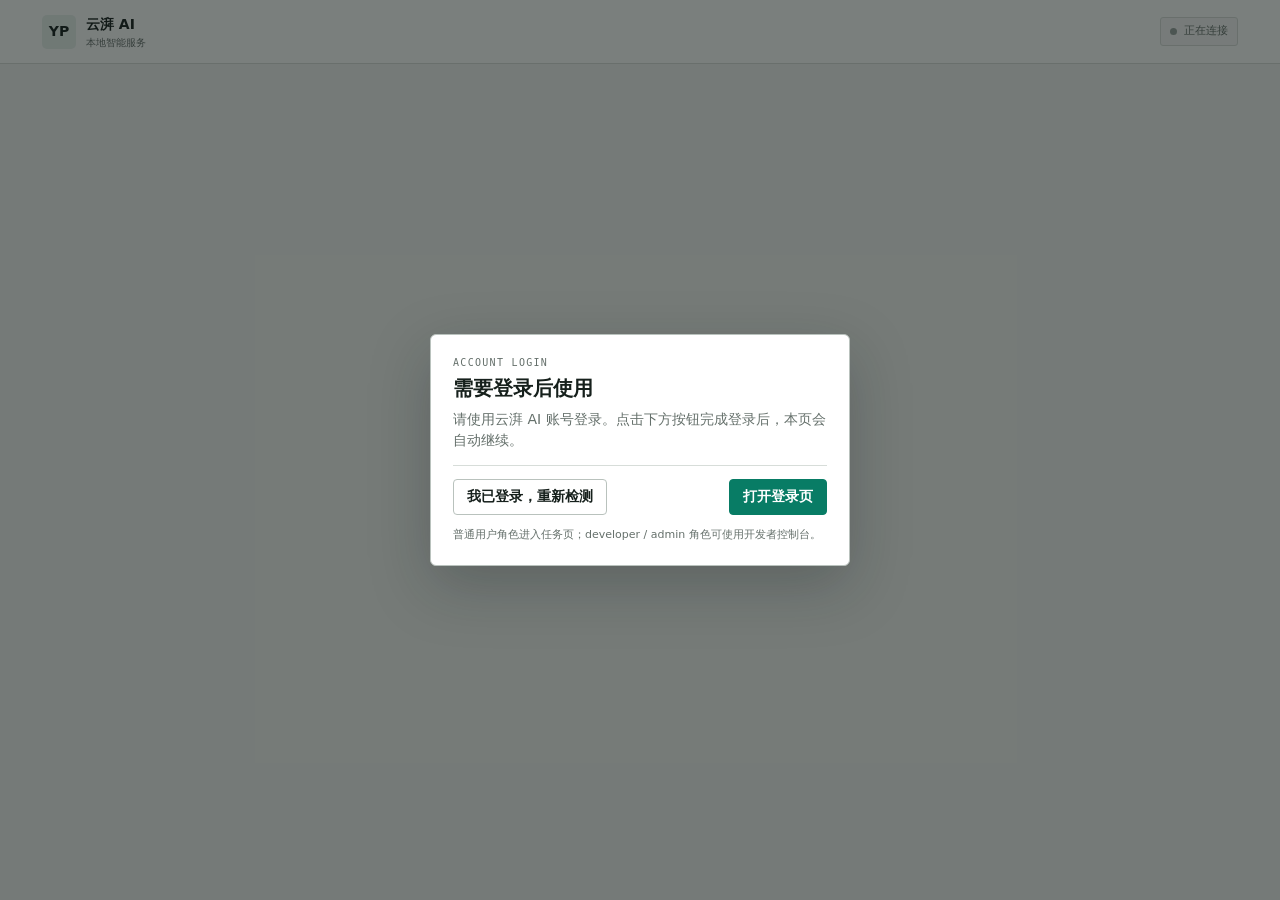
<file: agent_platform/static/index.html>
<!doctype html>
<html lang="zh-CN">
<head>
  <meta charset="utf-8">
  <meta name="viewport" content="width=device-width,initial-scale=1">
  <meta name="description" content="云湃 AI 通用任务界面">
  <title>云湃 AI</title>
  <link rel="stylesheet" href="styles.css">
</head>
<body data-mode="user" class="user-mode" data-login-url="__RUOYI_LOGIN_URL__" data-logout-url="__RUOYI_LOGOUT_URL__" data-manage-url="__RUOYI_MANAGE_URL__">
  <a class="skip-link" href="#pageRoot">跳到任务区</a>
  <div class="user-shell">
    <header class="user-topbar">
      <a class="user-brand" href="./" aria-label="云湃 AI 首页"><span class="brand-mark">YP</span><span><b>云湃 AI</b><small>本地智能服务</small></span></a>
      <div class="user-topbar-side">
        <span id="userIdentity" class="user-identity"></span>
        <button id="userLogout" class="button small quiet" type="button" hidden>退出</button>
        <span id="runtimeBadge" class="runtime-badge"><i></i>正在连接</span>
      </div>
    </header>
    <main id="pageRoot" class="user-page" tabindex="-1" aria-live="polite"></main>
    <footer class="user-footer">
      <a id="developerEntry" class="developer-entry" href="developer" hidden>开发者控制台 ↗</a>
    </footer>
  </div>
  <div id="toastRegion" class="toast-region" aria-live="assertive"></div>
  <script src="app.js" defer></script>
</body>
</html>
</file>
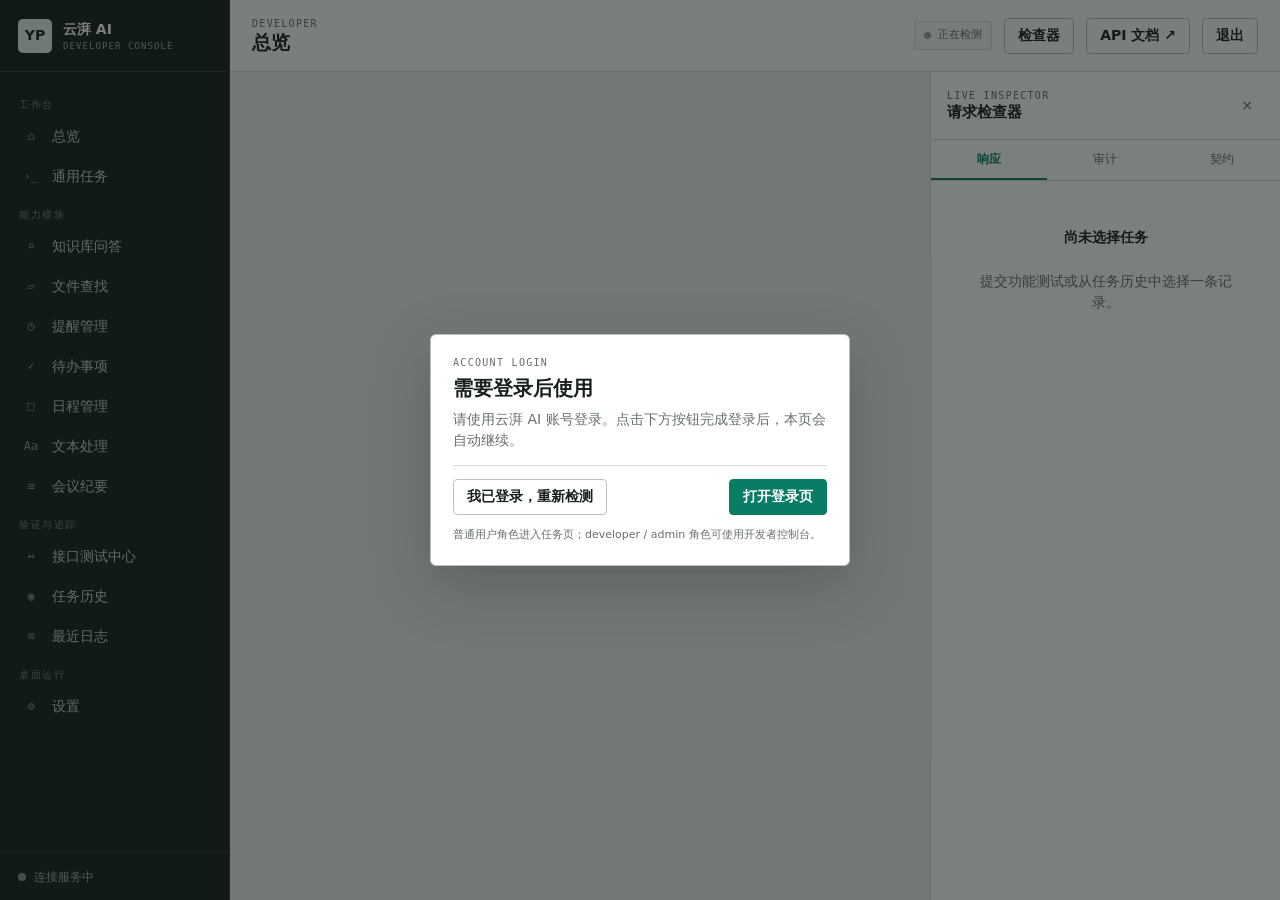
<file: agent_platform/static/developer.html>
<!doctype html>
<html lang="zh-CN">
<head>
  <meta charset="utf-8">
  <meta name="viewport" content="width=device-width,initial-scale=1">
  <meta name="description" content="云湃 AI 开发者控制台">
  <title>云湃 AI · 开发者控制台</title>
  <link rel="stylesheet" href="styles.css">
</head>
<body data-mode="developer" data-login-url="__RUOYI_LOGIN_URL__" data-logout-url="__RUOYI_LOGOUT_URL__" data-manage-url="__RUOYI_MANAGE_URL__">
  <a class="skip-link" href="#pageRoot">跳到主要内容</a>
  <div class="app-shell">
    <aside id="sidebar" class="sidebar" aria-label="主要功能">
      <div class="brand"><span class="brand-mark">YP</span><span><b>云湃 AI</b><small>DEVELOPER CONSOLE</small></span></div>
      <nav id="mainNav" class="main-nav">
        <p class="nav-label">工作台</p>
        <a href="#overview" data-route="overview"><span>⌂</span>总览</a>
        <a href="#console" data-route="console"><span>›_</span>通用任务</a>
        <p class="nav-label">能力模块</p>
        <a href="#knowledge" data-route="knowledge"><span>⌕</span>知识库问答</a>
        <a href="#files" data-route="files"><span>▱</span>文件查找</a>
        <a href="#reminders" data-route="reminders"><span>◷</span>提醒管理</a>
        <a href="#todos" data-route="todos"><span>✓</span>待办事项</a>
        <a href="#schedule" data-route="schedule"><span>□</span>日程管理</a>
        <a href="#text" data-route="text"><span>Aa</span>文本处理</a>
        <a href="#meetings" data-route="meetings"><span>≡</span>会议纪要</a>
        <p class="nav-label">验证与追踪</p>
        <a href="#api-lab" data-route="api-lab"><span>↔</span>接口测试中心</a>
        <a href="#tasks" data-route="tasks"><span>◉</span>任务历史</a>
        <a href="#logs" data-route="logs"><span>≋</span>最近日志</a>
        <p class="nav-label">桌面运行</p>
        <a href="#settings" data-route="settings"><span>⚙</span>设置</a>
      </nav>
      <div class="sidebar-foot"><span id="sideHealthDot" class="status-dot"></span><span id="sideHealthText">连接服务中</span></div>
    </aside>
    <div id="navBackdrop" class="backdrop" hidden></div>
    <div class="workspace">
      <header class="topbar">
        <div class="topbar-left">
          <button id="menuButton" class="icon-button menu-button" aria-label="打开导航" aria-expanded="false">☰</button>
          <div><span id="pageEyebrow" class="eyebrow">DEVELOPER</span><h1 id="pageTitle">总览</h1></div>
        </div>
        <div class="topbar-actions">
          <span id="userIdentity" class="user-identity"></span>
          <span id="runtimeBadge" class="runtime-badge"><i></i>正在检测</span>
          <button id="inspectorButton" class="button quiet inspector-button">检查器</button>
          <a class="button quiet docs-link" href="docs" target="_blank" rel="noreferrer">API 文档 ↗</a>
          <a id="manageLink" class="button quiet manage-link" href="#" target="_blank" rel="noreferrer" hidden>管理后台 ↗</a>
          <button id="developerLogout" class="button quiet" type="button">退出</button>
        </div>
      </header>
      <div class="content-grid">
        <main id="pageRoot" class="page-root" tabindex="-1" aria-live="polite"></main>
        <aside id="inspector" class="inspector" aria-label="请求与响应检查器">
          <header class="inspector-head"><div><span class="eyebrow">LIVE INSPECTOR</span><h2>请求检查器</h2></div><button id="closeInspector" class="icon-button" aria-label="关闭检查器">×</button></header>
          <div class="inspector-tabs" role="tablist">
            <button class="active" data-inspector-tab="response" role="tab">响应</button>
            <button data-inspector-tab="audit" role="tab">审计</button>
            <button data-inspector-tab="contract" role="tab">契约</button>
          </div>
          <div id="inspectorContent" class="inspector-content"><div class="empty-state compact"><b>尚未选择任务</b><p>提交功能测试或从任务历史中选择一条记录。</p></div></div>
        </aside>
      </div>
    </div>
  </div>
  <div id="toastRegion" class="toast-region" aria-live="assertive"></div>
  <script src="app.js" defer></script>
</body>
</html>
</file>
<file: agent_platform/static/styles.css>
:root{
  color-scheme:light;--canvas:#eef0ed;--paper:#fff;--paper-2:#f7f8f6;--ink:#16201c;--muted:#65706b;
  --line:#d7ddd9;--line-strong:#b9c2bd;--accent:#087c65;--accent-2:#dff1eb;--warn:#a4620b;--warn-bg:#fff5df;
  --bad:#b22938;--bad-bg:#fdecef;--blue:#315f8b;--sidebar:#15201c;--sidebar-muted:#9aa8a1;--shadow:0 10px 30px rgba(24,37,31,.09)
}
*{box-sizing:border-box}[hidden]{display:none!important}html,body{min-height:100%;margin:0}html{scroll-behavior:smooth}body{background:var(--canvas);color:var(--ink);font:14px/1.5 system-ui,"Segoe UI","Microsoft YaHei",sans-serif}button,input,textarea,select{font:inherit}button,a{touch-action:manipulation}.skip-link{position:fixed;top:-80px;left:16px;z-index:50;padding:8px 12px;background:var(--ink);color:#fff}.skip-link:focus{top:12px}.app-shell{min-height:100vh;display:grid;grid-template-columns:230px minmax(0,1fr)}.sidebar{position:sticky;top:0;height:100vh;z-index:30;display:flex;flex-direction:column;background:var(--sidebar);color:#fff;border-right:1px solid #26332d}.brand{height:72px;display:flex;align-items:center;gap:11px;padding:0 18px;border-bottom:1px solid #2b3832}.brand-mark{width:34px;height:34px;display:grid;place-items:center;background:#e8f2ed;color:var(--sidebar);font-weight:800;border-radius:5px}.brand b,.brand small{display:block}.brand b{font-size:14px}.brand small{margin-top:1px;color:var(--sidebar-muted);font:9px/1.2 ui-monospace,SFMono-Regular,Consolas,monospace;letter-spacing:.12em}.main-nav{flex:1;overflow:auto;padding:13px 10px}.nav-label{margin:14px 9px 6px;color:#72827a;font:10px/1.2 ui-monospace,SFMono-Regular,Consolas,monospace;letter-spacing:.15em}.main-nav a{height:38px;display:flex;align-items:center;gap:10px;padding:0 10px;margin:2px 0;border-radius:4px;color:#c6d0cb;text-decoration:none}.main-nav a span{width:22px;color:#82928a;font:12px ui-monospace,SFMono-Regular,Consolas,monospace;text-align:center}.main-nav a:hover{background:#202d27;color:#fff}.main-nav a.active{background:#e8f2ed;color:#13231c;font-weight:700}.main-nav a.active span{color:var(--accent)}.sidebar-foot{height:48px;display:flex;align-items:center;gap:8px;padding:0 18px;border-top:1px solid #2b3832;color:var(--sidebar-muted);font-size:12px}.status-dot{width:8px;height:8px;border-radius:50%;background:#88958f}.status-dot.ok{background:#33bd8c;box-shadow:0 0 0 3px rgba(51,189,140,.12)}.status-dot.bad{background:#ee6371}.workspace{min-width:0}.topbar{position:sticky;top:0;z-index:20;height:72px;display:flex;align-items:center;justify-content:space-between;padding:0 22px;background:rgba(255,255,255,.96);border-bottom:1px solid var(--line)}.topbar-left,.topbar-actions{display:flex;align-items:center;gap:12px}.topbar h1,.inspector h2{margin:1px 0 0;font-size:19px;line-height:1.2}.eyebrow{display:block;color:var(--muted);font:10px/1.2 ui-monospace,SFMono-Regular,Consolas,monospace;letter-spacing:.13em}.runtime-badge{display:flex;align-items:center;gap:7px;padding:5px 9px;border:1px solid var(--line);border-radius:3px;background:var(--paper-2);color:var(--muted);font-size:11px}.runtime-badge i{width:7px;height:7px;border-radius:50%;background:#97a29d}.runtime-badge.ok i{background:var(--accent)}.runtime-badge.bad i{background:var(--bad)}.menu-button,.inspector-button,.close-inspector{display:none}.content-grid{display:grid;grid-template-columns:minmax(0,1fr) 350px;min-height:calc(100vh - 72px)}.page-root{min-width:0;padding:22px}.inspector{position:sticky;top:72px;height:calc(100vh - 72px);overflow:hidden;background:var(--paper);border-left:1px solid var(--line)}.inspector-head{height:68px;display:flex;align-items:center;justify-content:space-between;padding:0 16px;border-bottom:1px solid var(--line)}.inspector-head h2{font-size:15px}.icon-button{width:34px;height:34px;border:0;background:transparent;color:var(--muted);cursor:pointer}.inspector-tabs{height:41px;display:flex;border-bottom:1px solid var(--line)}.inspector-tabs button{flex:1;border:0;border-bottom:2px solid transparent;background:transparent;color:var(--muted);cursor:pointer;font-size:12px}.inspector-tabs button.active{border-color:var(--accent);color:var(--accent);font-weight:700}.inspector-content{height:calc(100% - 109px);overflow:auto;padding:14px}.page-header{display:flex;align-items:flex-end;justify-content:space-between;gap:16px;margin-bottom:18px}.page-header h2{margin:2px 0 3px;font-size:24px;letter-spacing:-.025em}.page-header p{max-width:660px;margin:0;color:var(--muted)}.page-actions{display:flex;gap:8px}.button{min-height:36px;display:inline-flex;align-items:center;justify-content:center;gap:7px;padding:0 13px;border:1px solid var(--line-strong);border-radius:4px;background:var(--paper);color:var(--ink);font-weight:650;text-decoration:none;cursor:pointer}.button:hover{border-color:#89968f}.button.primary{border-color:var(--accent);background:var(--accent);color:#fff}.button.danger{border-color:#e4a7af;background:#fff;color:var(--bad)}.button.quiet{background:transparent}.button.small{min-height:30px;padding:0 9px;font-size:12px}.button:disabled{opacity:.5;cursor:not-allowed}.panel{background:var(--paper);border:1px solid var(--line);border-radius:5px}.panel-head{min-height:48px;display:flex;align-items:center;justify-content:space-between;gap:12px;padding:11px 14px;border-bottom:1px solid var(--line)}.panel-head h3{margin:0;font-size:14px}.panel-head p{margin:2px 0 0;color:var(--muted);font-size:12px}.panel-body{padding:14px}.grid-2{display:grid;grid-template-columns:repeat(2,minmax(0,1fr));gap:14px}.grid-3{display:grid;grid-template-columns:repeat(3,minmax(0,1fr));gap:14px}.span-2{grid-column:span 2}.stack{display:grid;gap:14px}.metrics{display:grid;grid-template-columns:repeat(4,minmax(0,1fr));gap:1px;margin-bottom:14px;background:var(--line);border:1px solid var(--line);border-radius:5px;overflow:hidden}.metric{padding:15px;background:var(--paper)}.metric small,.metric strong{display:block}.metric small{color:var(--muted);font-size:11px}.metric strong{margin-top:6px;font:700 25px/1 ui-monospace,SFMono-Regular,Consolas,monospace}.metric em{display:block;margin-top:7px;color:var(--muted);font-style:normal;font-size:11px}.module-list{display:grid;grid-template-columns:repeat(2,minmax(0,1fr));gap:1px;background:var(--line)}.module-row{min-height:86px;display:grid;grid-template-columns:34px 1fr auto;align-items:center;gap:10px;padding:12px;background:var(--paper);color:inherit;text-decoration:none}.module-row:hover{background:#fafbf9}.module-icon{width:32px;height:32px;display:grid;place-items:center;border:1px solid var(--line);border-radius:4px;color:var(--accent);font:12px ui-monospace,SFMono-Regular,Consolas,monospace}.module-row b,.module-row small{display:block}.module-row small{margin-top:3px;color:var(--muted)}.module-row .risk{align-self:start}.risk,.data,.state-pill{display:inline-flex;align-items:center;height:22px;padding:0 6px;border:1px solid var(--line);border-radius:3px;background:var(--paper-2);font:10px ui-monospace,SFMono-Regular,Consolas,monospace}.risk.r2,.risk.r3{border-color:#ebcf9f;background:var(--warn-bg);color:var(--warn)}.risk.r3{border-color:#efb7be;background:var(--bad-bg);color:var(--bad)}.execution-rail{display:grid;grid-template-columns:repeat(7,minmax(0,1fr));gap:5px;padding:14px}.rail-step{position:relative;min-width:0;padding-top:12px;color:var(--muted);font-size:10px;text-align:center}.rail-step:before{content:"";position:absolute;top:0;left:0;right:0;height:5px;background:#e4e8e5;border-radius:1px}.rail-step.done{color:var(--accent);font-weight:700}.rail-step.done:before{background:var(--accent)}.rail-step.current{color:var(--warn);font-weight:700}.rail-step.current:before{background:var(--warn)}.rail-step b{display:block;margin-bottom:2px;font:10px ui-monospace,SFMono-Regular,Consolas,monospace}.form-grid{display:grid;grid-template-columns:repeat(2,minmax(0,1fr));gap:12px}.field{display:grid;gap:5px}.field.full{grid-column:1/-1}.field label{font-size:12px;font-weight:650}.field .hint{color:var(--muted);font-size:11px}.input,.select,.textarea{width:100%;border:1px solid var(--line-strong);border-radius:4px;background:#fff;color:var(--ink);outline:none}.input,.select{height:38px;padding:0 10px}.textarea{min-height:116px;padding:10px;resize:vertical}.input:focus,.select:focus,.textarea:focus{border-color:var(--accent);box-shadow:0 0 0 3px rgba(8,124,101,.1)}.form-actions{display:flex;align-items:center;justify-content:space-between;gap:10px;margin-top:14px;padding-top:13px;border-top:1px solid var(--line)}.form-actions small{color:var(--muted)}.segmented{display:flex;flex-wrap:wrap;gap:6px;margin-bottom:12px}.segmented button,.preset{min-height:31px;padding:0 9px;border:1px solid var(--line);border-radius:3px;background:var(--paper);color:var(--muted);cursor:pointer}.segmented button.active{border-color:var(--accent);background:var(--accent-2);color:var(--accent);font-weight:700}.presets{display:flex;flex-wrap:wrap;gap:6px;margin-top:10px}.preset:hover{border-color:var(--accent);color:var(--accent)}.callout{padding:11px 12px;border-left:3px solid var(--blue);background:#edf4fa;color:#38536a}.callout.warn{border-color:var(--warn);background:var(--warn-bg);color:#76501d}.callout.bad{border-color:var(--bad);background:var(--bad-bg);color:#7e2833}.subfeature-grid{display:grid;grid-template-columns:repeat(3,minmax(0,1fr));gap:8px}.subfeature{padding:10px;border:1px solid var(--line);border-radius:4px;background:var(--paper-2)}.subfeature b,.subfeature small{display:block}.subfeature b{font-size:12px}.subfeature small{margin-top:3px;color:var(--muted)}.task-card{overflow:hidden}.task-card .panel-head{align-items:flex-start}.task-summary{color:var(--muted)}.task-result{padding:13px 14px;border-top:1px solid var(--line);white-space:pre-wrap;overflow-wrap:anywhere}.task-result strong{display:block;margin-bottom:5px;color:var(--ink)}.sources{display:flex;flex-wrap:wrap;gap:6px;margin-top:9px}.source-chip{padding:3px 6px;border:1px solid var(--line);border-radius:3px;background:var(--paper-2);color:var(--muted);font-size:11px}.confirmation{margin:0 14px 14px;padding:12px;border-left:3px solid var(--warn);background:var(--warn-bg)}.confirmation h4{margin:0 0 4px}.confirmation p{margin:0 0 10px;color:#75501e}.candidate{display:flex;gap:8px;padding:7px 0;border-bottom:1px solid #ead9ba}.candidate small{display:block;color:var(--muted)}.mono,.json-view{font-family:ui-monospace,SFMono-Regular,Consolas,monospace}.json-view{margin:0;overflow:auto;white-space:pre-wrap;overflow-wrap:anywhere;color:#32403a;font-size:11px;line-height:1.55}.inspector-block{margin-bottom:15px}.inspector-block h3{margin:0 0 7px;font-size:11px;color:var(--muted);letter-spacing:.08em}.kv{display:grid;grid-template-columns:92px 1fr;gap:6px;padding:5px 0;border-bottom:1px solid #edf0ee;font-size:11px}.kv span:first-child{color:var(--muted)}.audit-event{position:relative;margin-left:7px;padding:0 0 14px 16px;border-left:1px solid var(--line)}.audit-event:before{content:"";position:absolute;left:-4px;top:3px;width:7px;height:7px;border-radius:50%;background:var(--accent)}.audit-event.fail:before{background:var(--bad)}.audit-event b,.audit-event small{display:block}.audit-event small{margin-top:2px;color:var(--muted)}.empty-state{display:grid;place-items:center;min-height:220px;padding:24px;color:var(--muted);text-align:center}.empty-state.compact{min-height:150px}.empty-state b{color:var(--ink)}.empty-state p{max-width:290px;margin:6px 0 0}.task-table{width:100%;border-collapse:collapse}.task-table th,.task-table td{padding:9px 10px;border-bottom:1px solid var(--line);text-align:left;vertical-align:top}.task-table th{background:var(--paper-2);color:var(--muted);font-size:10px;letter-spacing:.06em}.task-table tr[data-task-id]{cursor:pointer}.task-table tr[data-task-id]:hover{background:#f8faf8}.state-pill.completed{border-color:#b6ddcf;background:#ebf6f2;color:var(--accent)}.state-pill.failed,.state-pill.cancelled{border-color:#edbac1;background:var(--bad-bg);color:var(--bad)}.state-pill.awaiting_confirmation,.state-pill.waiting_network{border-color:#ead09f;background:var(--warn-bg);color:var(--warn)}.api-row{display:grid;grid-template-columns:76px minmax(140px,1fr) 70px;gap:10px;align-items:center;padding:9px 11px;border-bottom:1px solid var(--line)}.method{font:700 10px ui-monospace,SFMono-Regular,Consolas,monospace;color:var(--blue)}.api-status{font-size:11px;color:var(--muted);text-align:right}.api-status.pass{color:var(--accent);font-weight:700}.api-status.fail{color:var(--bad);font-weight:700}.schema-table{width:100%;border-collapse:collapse;font-size:11px}.schema-table th,.schema-table td{padding:7px;border-bottom:1px solid var(--line);text-align:left}.schema-table th{color:var(--muted)}.toast-region{position:fixed;right:18px;bottom:18px;z-index:60;display:grid;gap:8px}.toast{min-width:260px;max-width:380px;padding:10px 12px;border:1px solid var(--line-strong);border-left:3px solid var(--accent);border-radius:4px;background:#fff;box-shadow:var(--shadow)}.toast.error{border-left-color:var(--bad)}.backdrop{position:fixed;inset:0;z-index:25;background:rgba(15,23,20,.38)}
@media(max-width:1180px){.content-grid{grid-template-columns:minmax(0,1fr)}.inspector{position:fixed;top:0;right:0;z-index:45;width:min(390px,92vw);height:100vh;transform:translateX(105%);box-shadow:var(--shadow);transition:transform .18s ease}.inspector.open{transform:translateX(0)}.inspector-button,.inspector .icon-button{display:inline-grid;place-items:center}.inspector-content{height:calc(100% - 109px)}.metrics{grid-template-columns:repeat(2,minmax(0,1fr))}}
@media(max-width:760px){.app-shell{display:block}.sidebar{position:fixed;left:0;top:0;width:240px;transform:translateX(-105%);transition:transform .18s ease}.sidebar.open{transform:translateX(0)}.menu-button{display:inline-grid;place-items:center}.topbar{height:64px;padding:0 12px}.content-grid{min-height:calc(100vh - 64px)}.page-root{padding:14px 10px}.topbar h1{font-size:17px}.docs-link{display:none}.page-header{align-items:flex-start;flex-direction:column}.page-header h2{font-size:21px}.grid-2,.grid-3,.form-grid,.module-list,.subfeature-grid{grid-template-columns:1fr}.span-2{grid-column:auto}.metrics{grid-template-columns:repeat(2,minmax(0,1fr))}.rail-step span{display:none}.rail-step b{font-size:9px}.form-actions{align-items:flex-start;flex-direction:column}.form-actions .button{width:100%}.task-table{display:block;overflow:auto}.topbar-actions{gap:5px}.runtime-badge{display:none}}
@media(prefers-reduced-motion:reduce){*{scroll-behavior:auto!important;transition:none!important}}
.result-items{display:grid;gap:8px;margin-top:12px}.result-item{padding:10px;border:1px solid var(--line);border-radius:4px;background:var(--paper-2)}.result-item-head{display:flex;align-items:center;justify-content:space-between;gap:10px}.result-item-head strong{margin:0!important}.result-fields{display:flex;flex-wrap:wrap;gap:8px 14px;margin-top:8px}.result-field{display:grid;gap:1px;min-width:90px}.result-field small{color:var(--muted);font-size:10px}.result-field b{font-size:11px;font-weight:600}.result-item-actions{display:flex;flex-wrap:wrap;gap:6px;margin-top:10px;padding-top:8px;border-top:1px solid var(--line)}
.speech-controls{display:flex;align-items:center;flex-wrap:wrap;gap:7px;margin-top:12px;padding-top:10px;border-top:1px solid var(--line)}.speech-voice{display:flex;align-items:center;gap:6px;color:var(--muted);font-size:11px}.speech-voice select{height:32px;min-width:112px;padding:0 26px 0 8px;border:1px solid var(--line-strong);border-radius:4px;background:var(--paper);color:var(--ink)}.speech-icon{width:32px;height:32px;display:grid;place-items:center;padding:0;border:1px solid var(--line-strong);border-radius:4px;background:var(--paper);color:var(--accent);cursor:pointer;font-size:13px;line-height:1}.speech-icon:hover{border-color:var(--accent);background:var(--accent-2)}.speech-icon:disabled{opacity:.4;cursor:not-allowed}.speech-status{min-width:0;margin-left:3px;color:var(--muted);font-size:11px;overflow-wrap:anywhere}
.voice-entry{display:grid;grid-template-columns:40px minmax(0,1fr) auto;align-items:center;gap:9px;margin-top:10px;padding:9px;border:1px solid var(--line);border-radius:4px;background:var(--paper-2)}.voice-button{width:40px;height:40px;display:grid;place-items:center;border:1px solid var(--accent);border-radius:50%;background:var(--paper);color:var(--accent);cursor:pointer;font-size:18px;line-height:1}.voice-button.recording{border-color:var(--bad);background:var(--bad-bg);color:var(--bad)}.voice-button:disabled{opacity:.45;cursor:not-allowed}.voice-feedback{min-width:0;display:grid;gap:5px;color:var(--muted);font-size:11px}.level-track{height:5px;overflow:hidden;border-radius:2px;background:#dfe5e1}.level-track i{display:block;width:0;height:100%;background:var(--accent);transition:width .1s linear}.settings-stack{display:grid;gap:14px}.settings-space{margin-top:12px}.settings-actions,.settings-save{display:flex;align-items:center;gap:8px;flex-wrap:wrap}.settings-actions{margin-top:12px}.settings-save{position:sticky;bottom:12px;z-index:10;justify-content:space-between;padding:12px 14px;border:1px solid var(--line-strong);border-radius:5px;background:rgba(255,255,255,.96);box-shadow:var(--shadow)}.settings-save span{color:var(--muted);font-size:11px}.toggle-row{display:flex;align-items:center;gap:8px;min-height:38px;color:var(--ink);font-weight:650}.toggle-row input{width:17px;height:17px;accent-color:var(--accent)}.locked-hint{display:block;color:var(--warn);font-size:10px;font-weight:400}.compact-textarea{min-height:72px}.voice-preset-list{display:grid;gap:10px;margin:12px 0}.voice-preset{padding:11px;border:1px solid var(--line);border-radius:4px;background:var(--paper-2)}.voice-preset-head{display:flex;align-items:center;justify-content:space-between;margin-bottom:8px}.voice-preset-head b{font-size:12px}.voice-preset .input,.voice-preset .textarea{background:var(--paper)}
@media(max-width:760px){.voice-entry{grid-template-columns:40px minmax(0,1fr)}.voice-entry .button{grid-column:1/-1;width:100%}.settings-save{bottom:6px;align-items:stretch;flex-direction:column}.settings-save .button{width:100%}.voice-preset{padding:9px}.compact-textarea{min-height:84px}}
.user-mode{background:#f3f5f2}.user-shell{min-width:0;min-height:100vh;display:grid;grid-template-rows:64px 1fr 46px}.user-topbar{min-width:0;display:flex;align-items:center;justify-content:space-between;padding:0 clamp(16px,4vw,42px);border-bottom:1px solid var(--line);background:rgba(255,255,255,.96)}.user-brand{display:flex;align-items:center;gap:10px;color:var(--ink);text-decoration:none}.user-brand b,.user-brand small{display:block}.user-brand small{color:var(--muted);font-size:10px}.user-page{min-width:0;width:min(920px,100%);margin:0 auto;padding:clamp(28px,6vh,64px) 18px 32px}.user-task-layout{min-width:0;display:grid;grid-template-columns:minmax(0,1fr);gap:16px}.user-task-layout>*{min-width:0}.user-heading{margin-bottom:4px}.user-heading h1{margin:5px 0 0;font-size:clamp(27px,4vw,38px);line-height:1.2;letter-spacing:0}.user-compose .textarea{min-height:132px;font-size:16px}.user-recent{margin-top:12px;border-top:1px solid var(--line);padding-top:16px}.user-recent>header{display:flex;align-items:center;justify-content:space-between;margin-bottom:8px}.user-recent h2{margin:0;font-size:14px}.user-task-row{width:100%;min-height:52px;display:grid;grid-template-columns:auto minmax(0,1fr) auto;align-items:center;gap:10px;padding:8px 4px;border:0;border-bottom:1px solid var(--line);background:transparent;color:var(--ink);text-align:left;cursor:pointer}.user-task-row:hover{background:#f9faf8}.user-task-row b{min-width:0;overflow:hidden;text-overflow:ellipsis;white-space:nowrap}.user-task-row small{color:var(--muted)}.user-footer{min-width:0;display:flex;align-items:center;justify-content:flex-end;padding:0 18px}.user-topbar-side{display:flex;align-items:center;gap:10px;min-width:0}.user-identity{color:var(--muted);font-size:12px;white-space:nowrap;overflow:hidden;text-overflow:ellipsis}.developer-entry{display:inline-flex;align-items:center;min-height:28px;padding:0 8px;border-radius:3px;color:#8a948f;text-decoration:none;font-size:12px}.developer-entry:hover,.developer-entry:focus-visible{color:var(--accent)}.login-gate{position:fixed;inset:0;z-index:70;display:grid;place-items:center;padding:18px;background:rgba(15,23,20,.55)}.login-gate-card{width:min(420px,100%);padding:22px;border:1px solid var(--line-strong);border-radius:6px;background:var(--paper);box-shadow:0 20px 60px rgba(20,32,27,.25)}.login-gate-card h2{margin:4px 0 6px;font-size:20px}.login-gate-card p{margin:0 0 8px;color:var(--muted)}.login-gate-card .form-actions{margin-top:14px}.login-gate-card small{display:block;margin-top:12px;color:var(--muted);font-size:11px}.log-table td{max-width:520px;overflow-wrap:anywhere}.user-mode .task-card{min-width:0}.user-mode .task-card .execution-rail{max-width:100%;overflow-x:auto;grid-template-columns:repeat(7,minmax(62px,1fr))}
@media(max-width:600px){.user-shell{grid-template-rows:58px 1fr 42px}.user-topbar{padding:0 12px}.user-page{padding:26px 10px 20px}.user-heading h1{font-size:27px}.user-task-row{grid-template-columns:auto minmax(0,1fr)}.user-task-row small{grid-column:2}.user-mode .task-card .panel-head{align-items:flex-start}.user-mode .rail-step span{display:block}.user-mode .form-actions{align-items:stretch}.user-mode .form-actions .button{width:100%}}
</file>
